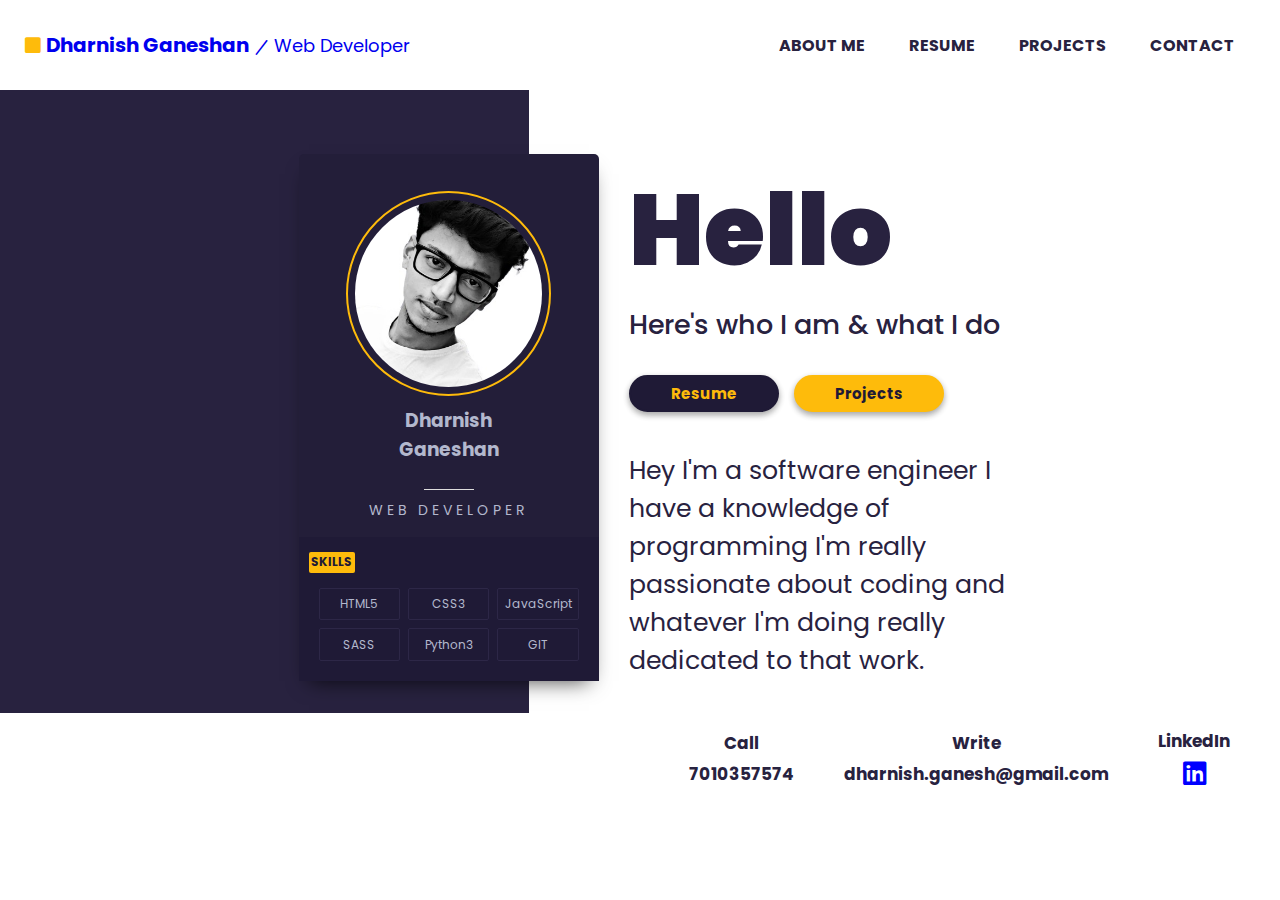
<file: index.html>
<!DOCTYPE html>
<html lang="en">
<head>
    <meta charset="UTF-8">
    <meta http-equiv="X-UA-Compatible" content="IE=edge">
    <meta name="viewport" content="width=device-width, initial-scale=1.0">
    <!-- Font Awesome -->
    <link href="https://cdnjs.cloudflare.com/ajax/libs/font-awesome/5.13.0/css/all.min.css" rel="stylesheet">
    <!-- CSS Link -->
    <link rel="stylesheet" href="css/style.css">
    <title>Portfolio</title>
</head>
<body>
    <!-- Header -->
    <nav>
        <div class="nav-left">
            <span id="square"><i class="fas fa-square"></i></span>
            <a href="index.html"><p id="name">Dharnish&nbsp;Ganeshan</p></a>
            <a href="index.html"><span id="slash"><i class='fas fa-slash  fa-rotate-270'></i></span></a>
            <a href="index.html"><p id="role">Web Developer</p></a>
        </div>


        <!-- Hamburger Menu -->
        <button id="menu" class="menu">
            <div class="line"></div>
            <div class="line"></div>
        </button>

        <ul class="menu-ul">
            <li><a href="index.html">About Me</a></li>
            <li><a href="resume.html">Resume</a></li>
            <li><a href="project.html">Projects</a></li>
            <li><a href="contact.html">Contact</a></li>
        </ul>
    </nav>
    <!-- Header End -->
    <!-- Main -->
    <main>
        <section id="card-section">
            <div class="card-container">
                <div class="about">
                    <img class="round" src="img/dharnish.jpg" alt="dharnish">
                    <h3>Dharnish</h3>
                    <h3>Ganeshan</h3>
                    <br>
                    <span class="card-line"></span>
                    <p>Web Developer</p>
                </div>
                <div class="skills">
                    <div class="skills-title">
                        <h6>Skills</h6>
                    </div>
                    <div class="skills-skill">
                        <ul>
                            <li>HTML5</li>
                            <li>CSS3</li>
                            <li>JavaScript</li>
                            <li>SASS</li>
                            <li>Python3</li>
                            <li>GIT</li>
                        </ul>
                    </div>
                </div>
            </div>
        </section>
        <section id="info-section">
            <div class="info-section-div">
                <p class="para1">Hello</p>
                <p class="para2">Here's who I am & what I do</p>
                <div class="btn-div">
                    <a href="resume.html" class="btn btn-resume">Resume</a>
                    <a href="project.html" class="btn btn-projects">Projects</a>
                </div>
                <p class="para3">
                    Hey I'm a software engineer I have a knowledge of programming
                    I'm really passionate about coding and whatever I'm doing really dedicated 
                    to that work.
                </p>
            </div>
        </section>
    </main>
    <!-- Main End -->
    <!-- Footer -->
    <footer>
        <div class="call">
            <p>Call</p>
            <p class="number">7010357574</p>
        </div>
        <div class="write">
            <p>Write</p>
            <a class="mail" href="mailto:dharnish.ganesh@gmail.com">dharnish.ganesh@gmail.com</a>
        </div>
        <div class="linkedin">
            <p>LinkedIn</p>
            <a href="https://www.linkedin.com/in/dharnish/" class="linked-in-icon" target="_blank">
                <i class="fab fa-linkedin fa-lg"></i>
            </a>
        </div>
    </footer>
    <!-- Footer End-->
    <!-- Script -->
    <script type="text/javascript" src="js/main.js"></script>
    <!-- Script End -->
</body>
</html>
</file>
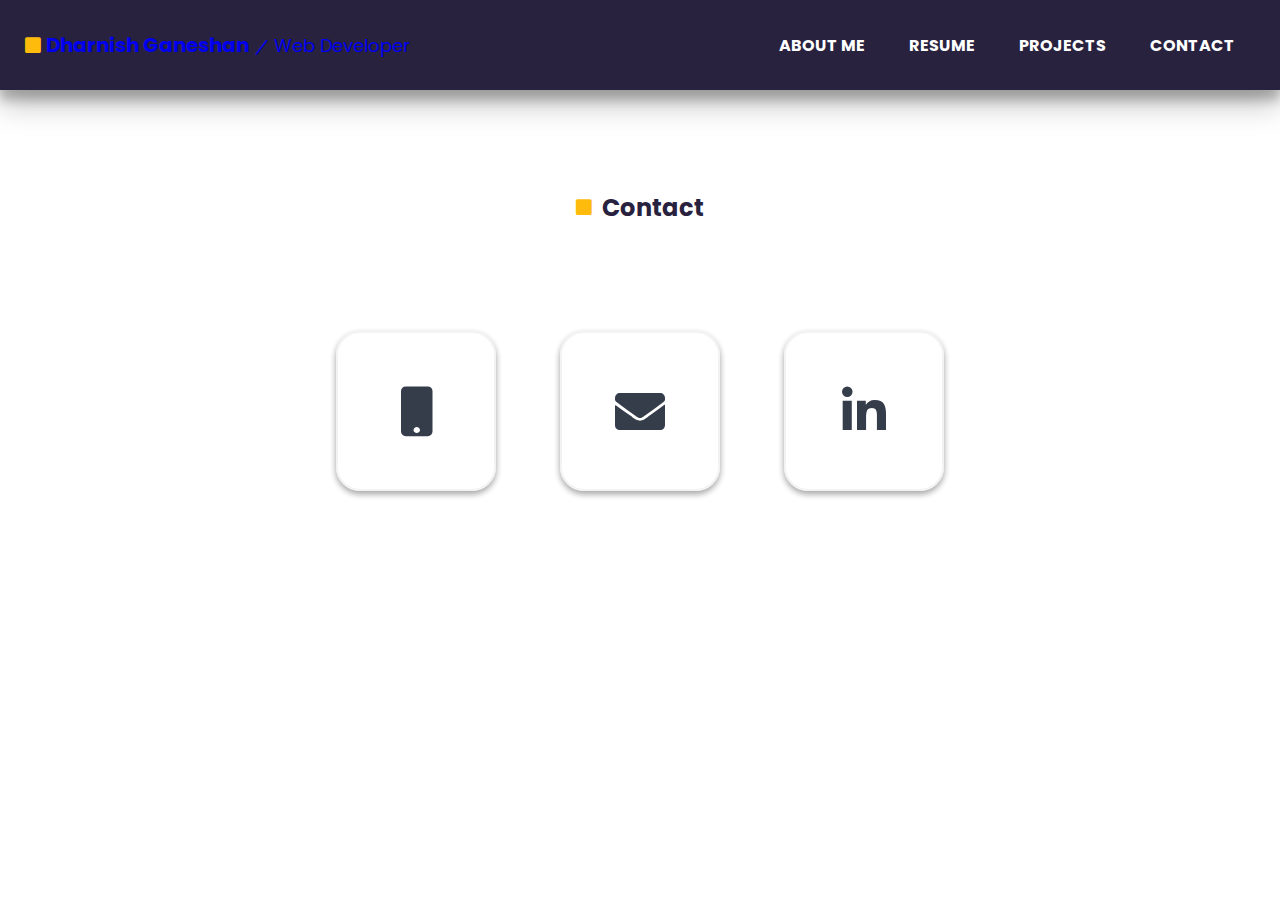
<file: contact.html>
<!DOCTYPE html>
<html lang="en">
<head>
    <meta charset="UTF-8">
    <meta http-equiv="X-UA-Compatible" content="IE=edge">
    <meta name="viewport" content="width=device-width, initial-scale=1.0">
    <!-- Font Awesome -->
    <link href="https://cdnjs.cloudflare.com/ajax/libs/font-awesome/5.13.0/css/all.min.css" rel="stylesheet">
    <!-- CSS Link -->
    <link rel="stylesheet" href="css/style.css">
    <link rel="stylesheet" href="css/contact.css">
    <title>Contact</title>

</head>
<body>
    <!-- Header -->
    <nav>
        <div class="nav-left">
            <span id="square"><i class="fas fa-square"></i></span>
            <a href="index.html"><p id="name">Dharnish&nbsp;Ganeshan</p></a>
            <a href="index.html"><span id="slash"><i class='fas fa-slash  fa-rotate-270'></i></span></a>
            <a href="index.html"><p id="role">Web Developer</p></a>
        </div>


        <!-- Hamburger Menu -->
        <button id="menu" class="menu">
            <div class="line"></div>
            <div class="line"></div>
        </button>

        <ul class="menu-ul">
            <li><a href="index.html">About Me</a></li>
            <li><a href="resume.html">Resume</a></li>
            <li><a href="project.html">Projects</a></li>
            <li><a href="contact.html">Contact</a></li>
        </ul>
    </nav>
    <!-- Header End -->
    <!-- Main -->
    <main>
        <div class="heading">
            <span id="square"><i class="fas fa-square"></i></span>
            <h2>Contact</h2>
        </div>
        <div class="contact-icon">
            <a href="#" class="call">
                <i class="fas fa-mobile"></i>
                <div class="tooltip">
                    <p>7010357574</p>
                </div>
            </a>
            <a href="mailto:dharnish.ganesh@gmsail.com" class="mail">
                <i class="fas fa-envelope"></i>
                <div class="tooltip">dharnish.ganesh@gmail.com</div>
            </a>
            <a href="https://www.linkedin.com/in/dharnish/" class="linked-in" target="_blank">
                <i class="fab fa-linkedin-in"></i>
                <div class="tooltip">@dharnish</div>
            </a>
        </div>
    </main>
    <!-- Main End -->
    <!-- Script -->
    <script type="text/javascript" src="js/main.js"></script>
    <!-- Script End -->
</body>
</html>
</file>
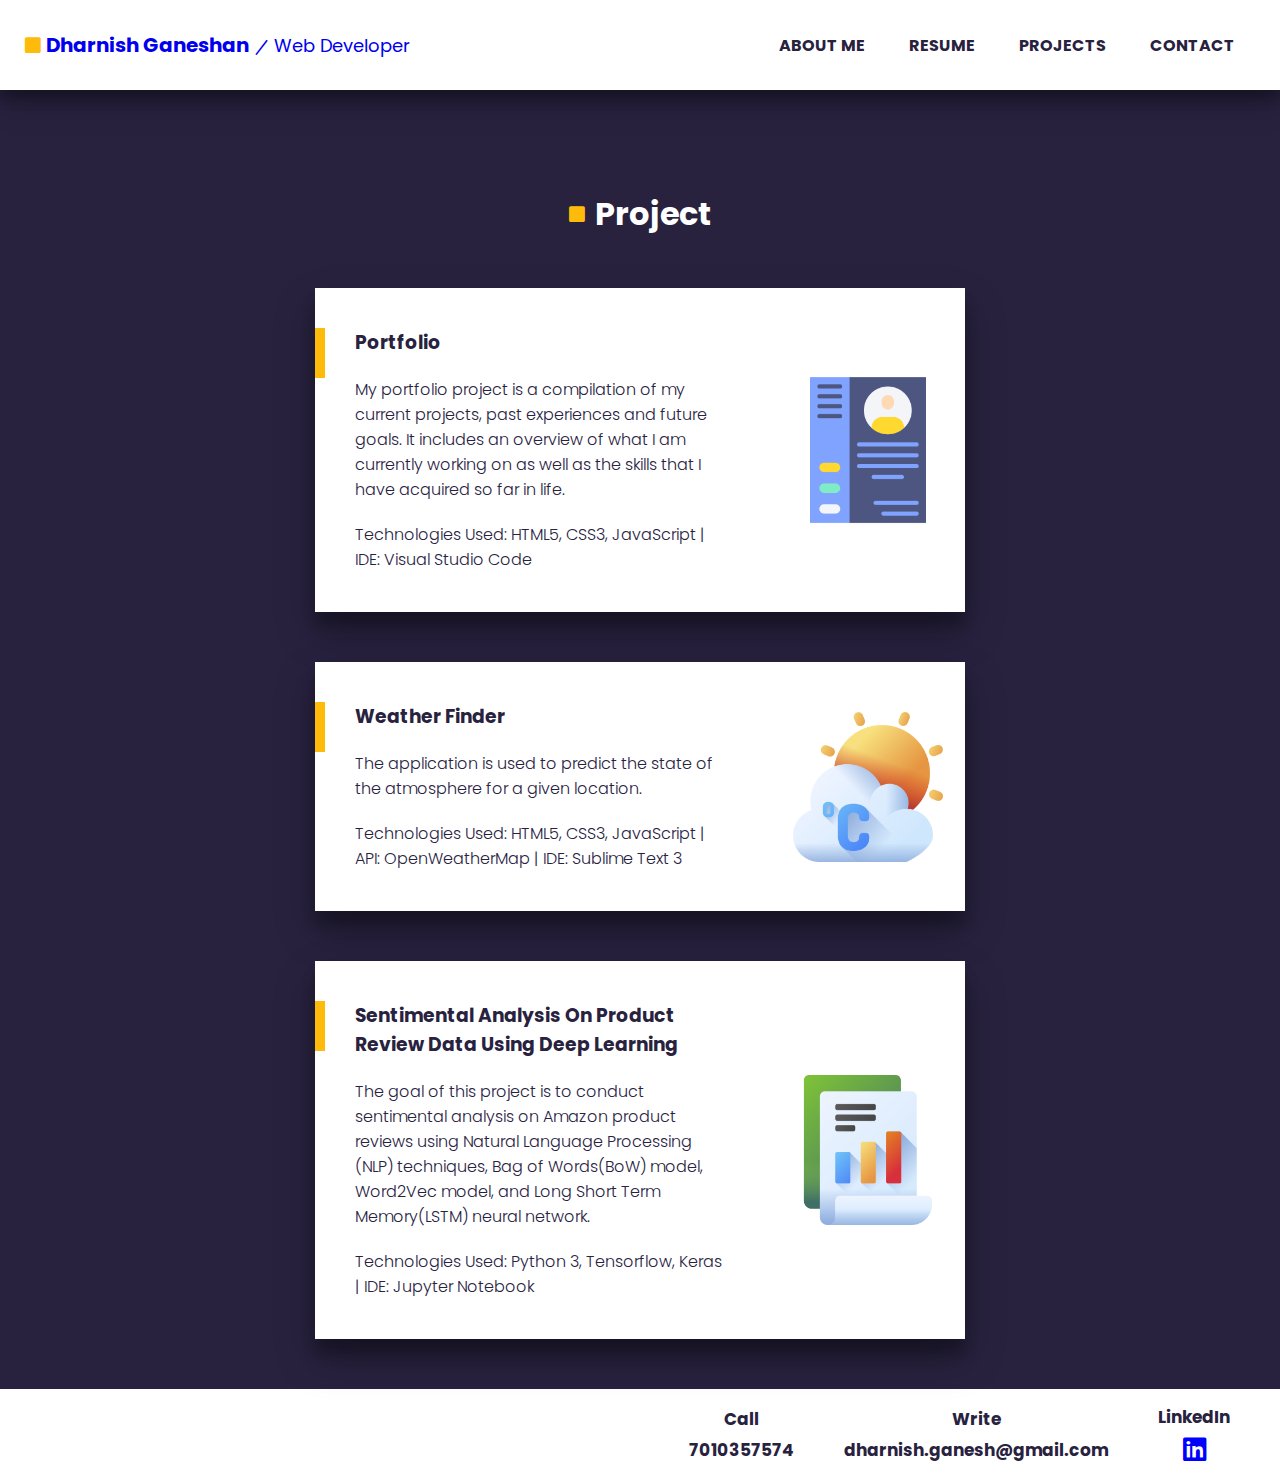
<file: project.html>
<!DOCTYPE html>
<html lang="en">
<head>
    <meta charset="UTF-8">
    <meta http-equiv="X-UA-Compatible" content="IE=edge">
    <meta name="viewport" content="width=device-width, initial-scale=1.0">
    <!-- Font Awesome -->
    <link rel="stylesheet" href="https://maxcdn.bootstrapcdn.com/font-awesome/4.5.0/css/font-awesome.min.css">
    <link href="https://cdnjs.cloudflare.com/ajax/libs/font-awesome/5.13.0/css/all.min.css" rel="stylesheet">
    <!-- CSS Link -->
    <link rel="stylesheet" href="css/style.css">
    <link rel="stylesheet" href="css/project.css">
    <title>Project</title>
</head>
<body>
    <!-- Header -->
    <nav>
        <div class="nav-left">
            <span id="square"><i class="fas fa-square"></i></span>
            <a href="index.html"><p id="name">Dharnish&nbsp;Ganeshan</p></a>
            <a href="index.html"><span id="slash"><i class='fas fa-slash  fa-rotate-270'></i></span></a>
            <a href="index.html"><p id="role">Web Developer</p></a>
        </div>


        <!-- Hamburger Menu -->
        <button id="menu" class="menu">
            <div class="line"></div>
            <div class="line"></div>
        </button>

        <ul class="menu-ul">
            <li><a href="index.html">About Me</a></li>
            <li><a href="resume.html">Resume</a></li>
            <li><a href="project.html">Projects</a></li>
            <li><a href="contact.html">Contact</a></li>
        </ul>
    </nav>
    <!-- Header End -->
    <!-- Main -->
    <main>
        <section id="project-container">
            <div class="heading">
                <span id="square"><i class="fas fa-square"></i></span>
                <h1>Project</h1>
            </div>
            <div class="project-card">
                <div class="card-left">
                    <div class="rectangle"></div>
                    <h3>Portfolio</h3>
                    <p>
                        My portfolio project is a compilation of my current projects, past experiences and future goals. It includes an overview of what I am currently working on as well as the skills that I have acquired so far in life. 
                    </p>
                    <p class="tech-used">
                        Technologies Used: HTML5, CSS3, JavaScript | IDE: Visual Studio Code
                    </p>
                </div>
                <div class="card-right">
                    <img src="img/cv.png" alt="CV">
                </div>
            </div>
            <div class="project-card">
                <div class="card-left">
                    <div class="rectangle"></div>
                    <h3>Weather Finder</h3>
                    <p>
                        The application is used to predict the state of the atmosphere for a given
                        location.
                    </p>
                    <p class="tech-used">
                        Technologies Used: HTML5, CSS3, JavaScript | API: OpenWeatherMap | IDE: Sublime Text 3
                    </p>
                </div>
                <div class="card-right">
                    <img src="img/project-one.png" alt="Weather">
                </div>
            </div>
            <div class="project-card">
                <div class="card-left">
                    <div class="rectangle"></div>
                    <h3>Sentimental Analysis On Product Review Data Using Deep Learning</h3>
                    <p>
                        The goal of this project is
                        to conduct sentimental analysis on Amazon product reviews using Natural Language Processing
                        (NLP) techniques, Bag of Words(BoW) model, Word2Vec model, and Long Short Term
                        Memory(LSTM) neural network.
                    </p>
                    <p class="tech-used">
                        Technologies Used: Python 3, Tensorflow, Keras | IDE: Jupyter Notebook
                    </p>
                </div>
                <div class="card-right">
                    <img src="img/project-two.png" alt="analytics">
                </div>
            </div>
        </section>
    </main>
    <!-- Main End-->
    <!-- Footer -->
    <footer>
        <div class="call">
            <p>Call</p>
            <p class="number">7010357574</p>
        </div>
        <div class="write">
            <p>Write</p>
            <a class="mail" href="mailto:dharnish.ganesh@gmail.com">dharnish.ganesh@gmail.com</a>
        </div>
        <div class="linkedin">
            <p>LinkedIn</p>
            <a href="https://www.linkedin.com/in/dharnish/" class="linked-in-icon" target="_blank">
                <i class="fab fa-linkedin fa-lg"></i>
            </a>
        </div>
    </footer>
    <!-- Footer End-->
    <!-- Script -->
    <script type="text/javascript" src="js/main.js"></script>
    <!-- Script End -->
</body>
</html>
</file>
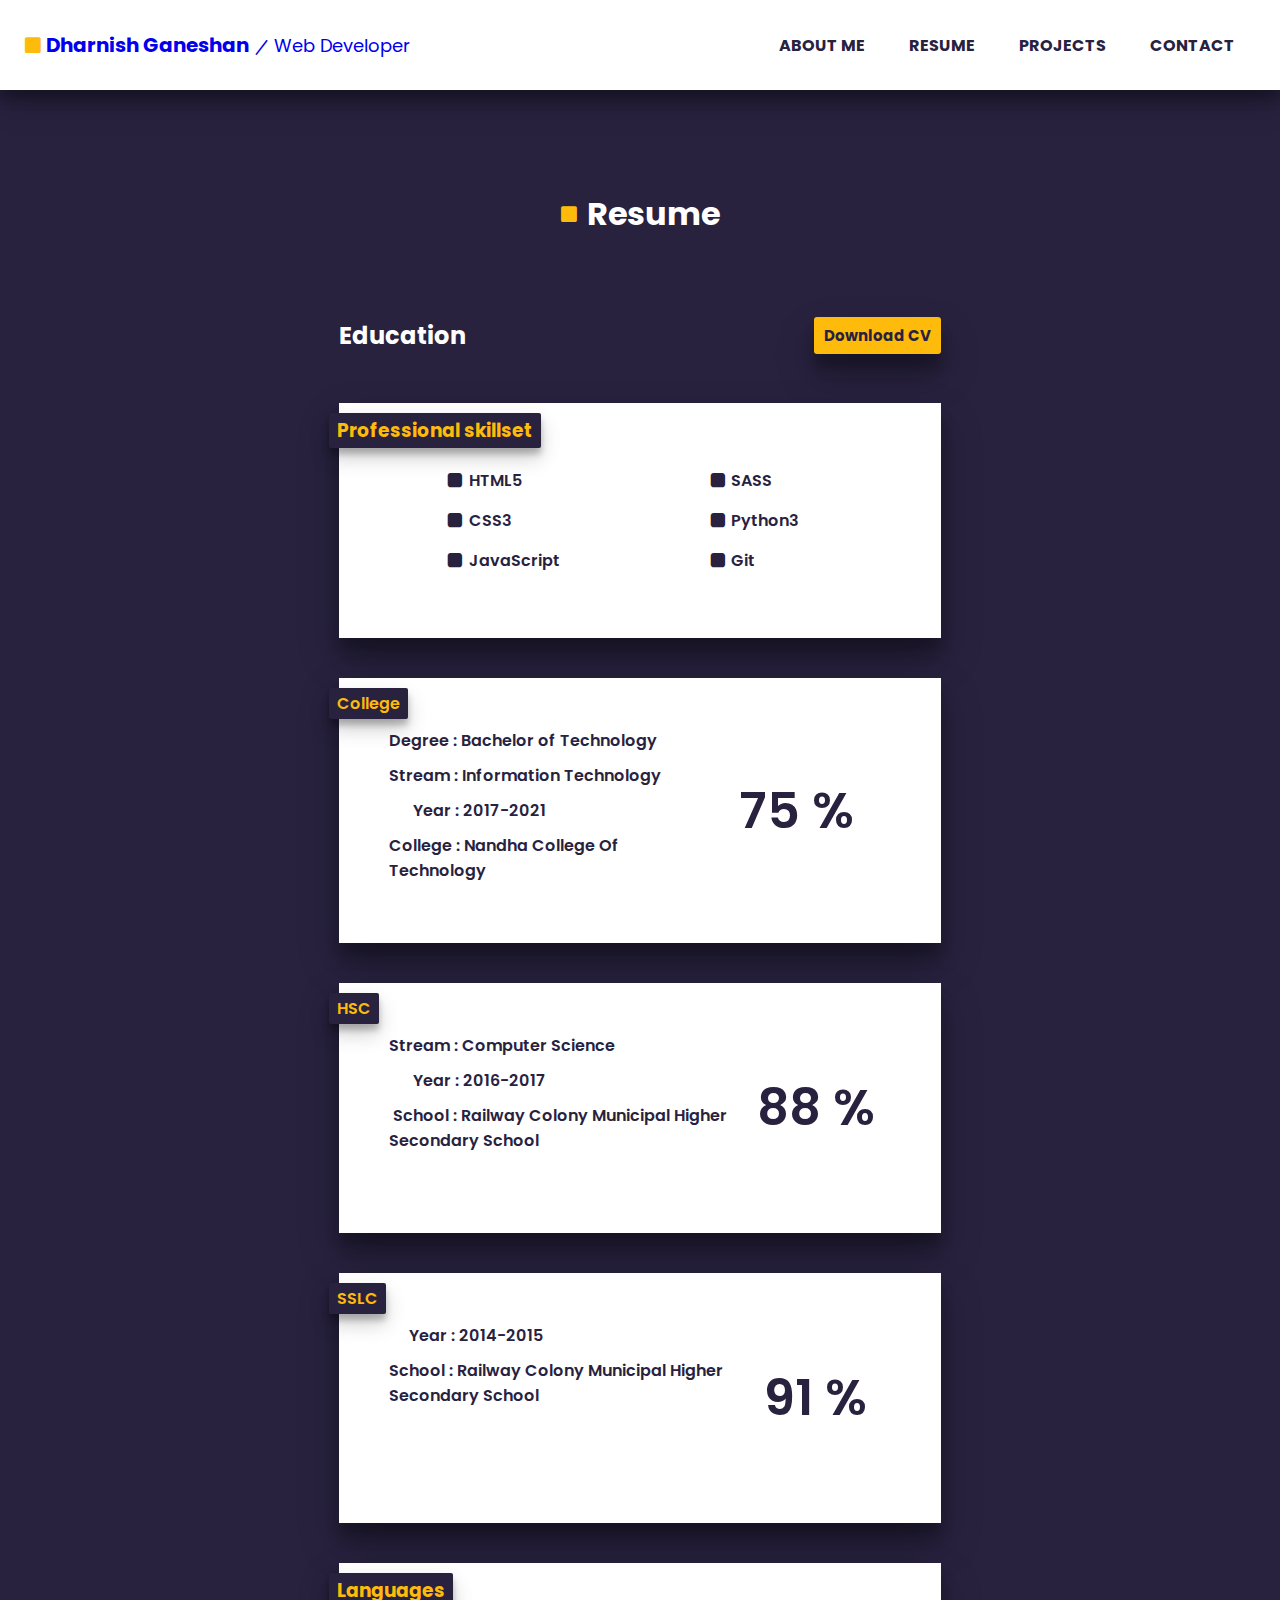
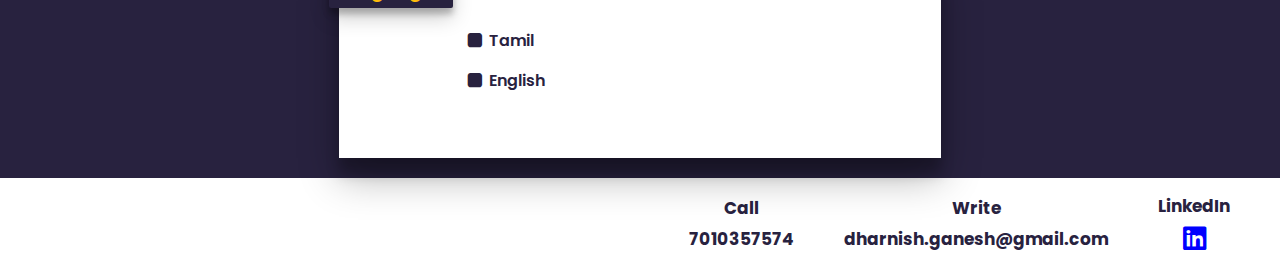
<file: resume.html>
<!DOCTYPE html>
<html lang="en">
<head>
    <meta charset="UTF-8">
    <meta http-equiv="X-UA-Compatible" content="IE=edge">
    <meta name="viewport" content="width=device-width, initial-scale=1.0">
    <!-- Font Awesome -->
    <link rel="stylesheet" href="https://maxcdn.bootstrapcdn.com/font-awesome/4.5.0/css/font-awesome.min.css">
    <link href="https://cdnjs.cloudflare.com/ajax/libs/font-awesome/5.13.0/css/all.min.css" rel="stylesheet">
    <!-- CSS Link -->
    <link rel="stylesheet" href="css/style.css">
    <link rel="stylesheet" href="css/resume.css">
    <title>Resume</title>
</head>
<body>
    <!-- Header -->
    <nav>
        <div class="nav-left">
            <span id="square"><i class="fas fa-square"></i></span>
            <a href="index.html"><p id="name">Dharnish&nbsp;Ganeshan</p></a>
            <a href="index.html"><span id="slash"><i class='fas fa-slash  fa-rotate-270'></i></span></a>
            <a href="index.html"><p id="role">Web Developer</p></a>
        </div>


        <!-- Hamburger Menu -->
        <button id="menu" class="menu">
            <div class="line"></div>
            <div class="line"></div>
        </button>

        <ul class="menu-ul">
            <li><a href="index.html">About Me</a></li>
            <li><a href="resume.html">Resume</a></li>
            <li><a href="project.html">Projects</a></li>
            <li><a href="contact.html">Contact</a></li>
        </ul>
    </nav>
    <!-- Header End -->
    <!-- Main -->
    <main>
        <section id="container-section">
            <div class="heading">
                <span id="square"><i class="fas fa-square"></i></span>
                <h1>Resume</h1>
            </div>
            <div class="sub-heading">
                <div>
                    <h2>Education</h2>
                </div>
                <div>
                    <a href="resume/dharnish.pdf" class="download-btn" download>Download CV</a>
                </div>
            </div>
            <div class="card skill-set">
                <h3 class="course">Professional skillset</h3>
                <div>
                    <div>
                        <ul>
                            <li>HTML5</li>
                            <li>CSS3</li>
                            <li>JavaScript</li>
                        </ul>
                    </div>
                    <div>
                        <ul>
                            <li>SASS</li>
                            <li>Python3</li>
                            <li>Git</li>
                        </ul>
                    </div>
                </div>
            </div>
            <div class="card">
                <div class="left-side-text">
                    <div class="course">College</div>
                    <p>Degree : Bachelor of Technology</p>
                    <p>Stream : Information Technology</p>
                    <p>&nbsp; &nbsp; &nbsp; Year : 2017-2021</p>
                    <p>College : Nandha College Of Technology</p>
                </div>
                <div class="right-side-text">
                    <div class="score-card">
                        <p>75&nbsp;%</p>
                    </div>
                </div>
            </div>
            <div class="card">
                <div class="left-side-text">
                    <div class="course">HSC</div>
                    <p>Stream : Computer Science</p>
                    <p>&nbsp; &nbsp; &nbsp;&nbsp;Year : 2016-2017</p>
                    <p>&nbsp;School : Railway Colony Municipal Higher Secondary School</p>
                </div>
                <div class="right-side-text">
                    <div class="score-card">
                        <p>88&nbsp;%</p>
                    </div>
                </div>
            </div>
            <div class="card">
                <div class="left-side-text">
                    <div class="course">SSLC</div>
                    <p>&nbsp; &nbsp; &nbsp;Year : 2014-2015</p>
                    <p>School : Railway Colony Municipal Higher Secondary School</p>
                </div>
                <div class="right-side-text">
                    <div class="score-card">
                        <p>91&nbsp;%</p>
                    </div>
                </div>
            </div>
            <div class="card">
                <h3 class="course">Languages</h3>
                <div class="lang-div">
                    <ul>
                        <li>Tamil</li>
                        <li>English</li>
                    </ul>
                </div>
            </div>   
        </section>
    </main>
    <!-- Main End-->
    <!-- Footer -->
    <footer>
        <div class="call">
            <p>Call</p>
            <p class="number">7010357574</p>
        </div>
        <div class="write">
            <p>Write</p>
            <a class="mail" href="mailto:dharnish.ganesh@gmail.com">dharnish.ganesh@gmail.com</a>
        </div>
        <div class="linkedin">
            <p>LinkedIn</p>
            <a href="https://www.linkedin.com/in/dharnish/" class="linked-in-icon" target="_blank">
                <i class="fab fa-linkedin fa-lg"></i>
            </a>
        </div>
    </footer>
    <!-- Footer End-->
    <!-- Script -->
    <script type="text/javascript" src="js/main.js"></script>
    <!-- Script End -->
</body>
</html>
</file>
<file: css/style.css>
/* Google Font */
@import url('https://fonts.googleapis.com/css2?family=Poppins:wght@400;500;600&display=swap');

/* CSS Variables */
:root {
    --primary : #28223F;
    --white : #ffffff;
    --dark: #1F1A36;
    --light: #ddd;
    --gold: #FEBB0B;
    --shadow: 0 14px 28px rgba(0,0,0,0.25), 0 10px 10px rgba(0,0,0,0.22);
    --btn-shadow: 0 3px 6px rgba(0,0,0,0.16), 0 3px 6px rgba(0,0,0,0.23);
}

/* Base Style */
*{
    box-sizing: border-box;
    padding: 0;
    margin: 0;
    outline: 0;
}

body{
    font-family: 'Poppins', sans-serif;
    font-size: 16px;
}

a{
    text-decoration: none;
}
/* Header */

/* Navigation */
nav {
    width: 100vw;
    background-color: var(--white);
    box-shadow: var(--shadow);
    display: flex;
    align-items: center;
    justify-content: space-between;
    flex-wrap: wrap;
    padding: 25px;
}

.nav-left{
    display: flex;
    justify-content: center;
    align-items: center;
    color: var(--primary);
}
#square{
    font-size: 18px;
    color: var(--gold);
}
.nav-left #slash{
    font-size: 12px;
} 
nav p{
    margin: 5px;
}
.nav-left #name{
    font-size: 20px;
    font-weight: bold;
}
.nav-left #role{
    font-size: 18px;
}
nav a:visited {
    color: var(--primary);
}

nav a:active{
    color: var(--primary);
}
/* Hamburger Menu */
.menu{
    border: 0;
    cursor: pointer;
    display: none;
    font-size: 22px;
    position: relative;
    padding: 0;
    outline: none;
    height: 30px;
    width: 30px;
    background-color: var(--primary);
}
.menu:active{
    outline: none;
}
.menu .line{
    background-color: var(--white);
    position: absolute;
    left: 50%;
    transform: translate(-50%, -50%) rotate(0deg);
    height: 3px;
    width: 20px;
    transition: transform 0.2s ease; 
}

.menu .line:first-of-type{
    top: 40%;
}

.menu .line:last-of-type{
    top: 60%;
}

.menu-ul{
    display: flex;
    list-style: none;
}

.menu-ul li{
    margin: 0 10px;
    font-weight: 700;
    border-left: 4px solid var(--white);
}

.menu-ul li a{
    color: var(--primary);
    text-transform: uppercase;
    position: relative;
    padding: 10px;
}

.menu-ul li:hover {
    border-left: 4px solid var(--gold);
}

.menu-ul li:hover a{
    color: var(--gold);
}

/* Media Query */
@media screen and (max-width: 940px){
    .menu{
        display: block;
    }

    .menu.show-menu .line:first-of-type{
        transform: translate(-50%, 50%) rotate(225deg);
    }

    .menu.show-menu .line:last-of-type{
        transform: translate(-50%, -150%) rotate(-225deg);
    }

    .menu-ul{
        background-color: var(--white);
        box-shadow: 0 3px 5px rgba(0, 0, 0, 0.1);
        flex-direction: column;
        text-align: center;
        position: fixed;
        top: 120px;
        left: 10%;
        transform: translateX(120%);
        width: 80%;
        transition: transform 0.3s ease-in;
        z-index: 100;
    }

    .menu-ul.show-ul{
        transform: translate(0);
    }

    .menu-ul li{
        margin: 15px;
    }

}

@media screen and (max-width: 503px){
    .nav-left{
        position: relative;
    }
    #square{
        font-size: 15px;
    }
    .nav-left #slash{
        display: none;
    } 
    .nav-left #name{
        font-size: 16px;
        font-weight: bold;
    }
    .nav-left #role{
        font-size: 14px;
        position: relative;
        top: 18px;
        right: 170px;
    }
    .menu{
        width: 28px;
        height: 28px;
    }
    .menu .line{
        height: 3px;
        width: 18px;
    }
}

@media screen and (max-width: 395px){
    .nav-left #role{
        display: none;
    }
    .menu{
        width: 28px;
        height: 28px;
    }
    .menu .line{
        height: 3px;
        width: 18px;
    }
}
/* Media Query End   */

/* Style Main */
main{
    width: 100vw;
    height: 100%;
    display: grid;
    grid-template-areas: 
        'card-section card-section info-section info-section'
        'card-section card-section info-section info-section';
}

/* Card Section */
#card-section{
    grid-area: card-section;
    padding: 4rem 0 2rem 2rem;
    display: flex;
    justify-content: flex-end;
    align-items: center;
    background-color: var(--primary);
}

.card-container img{
    width: 205px;
    height: 205px;
    object-fit: cover;
    border-radius: 50%;
    margin-bottom: 10px;
    margin-top: 5px;
}

.card-container{
    background-color: #231E39;
    border-radius: 5px;
    box-shadow: 0px 10px 20px -10px rgba(0,0,0,0.75);
    color: #B3B8CD;
    width: 300px;
    text-align: center;
    position: relative;
    left: 70px;
}

.card-container .about{
    display: flex;
    flex-direction: column;
    align-items: center;
    padding: 2rem 1.5rem 1rem 1.5rem;
}

.card-container h6{
    margin: 5px 0px;
    text-transform: uppercase;
}

.card-container p{
    letter-spacing: 4px;
    font-size: 14px;
    text-transform: uppercase;
    margin-top: 10px;
}

.card-container .round{
    border-radius: 50%;
    padding: 7px;
    border: 2px solid  var(--gold);
}

.card-line{
    width: 50px;
    height: 1px;
    background-color: var(--light);
}

.card-container .skills{
    background-color: var(--dark);
    display: flex;
    justify-content: center;
    align-items: center;
    flex-direction: column;
    padding: 10px;
}

.skills-title{
    width: 100%;
    text-align: left;
    color: var(--dark);
}
.skills-title h6{
    background-color: var(--gold);
    border-radius: 2px;
    display: inline-block;
    font-size: 12px;
    padding: 0.1vw 0.2vw 0.1vw 0.2vw;
}

.skills-skill{
    width: 100%;
    padding: 10px;

}
.skills ul{
    list-style: none;
    display: grid;
    grid-template-columns: repeat(3, minmax(40px, 1fr));
    grid-gap: 8px;
}

.skills ul li{
    border: 1px solid #2D2747;
    border-radius: 2px;
    display: inline-block;
    font-size: 12px;
    padding: 0.5vw;
    margin: 0;
}

.skills ul li:hover{
    border-left: 1px solid  var(--gold);
    color: var(--gold);
}

/* info-section */
#info-section{
    grid-area: info-section;
    display: flex;
    justify-content: flex-start;
    align-items: center;
    background-color: var(--white);
    padding: 4rem 2rem 2rem 0;
}

.info-section-div{
    display: flex;
    flex-direction: column;
    text-align: left;
    margin-left: 100px;
    width: 33vw;
    color: var(--primary);
}
.info-section-div .para1{
    font-size: 11vmin;
    font-weight: 900;
}

.info-section-div .para2{
    font-size: 3vmin;
    font-weight: 500;
    margin-bottom: 20px;    
}

.info-section-div .para3{
    font-size: 2.8vmin;
    margin-top: 30px;
}
.info-section-div .btn-div{
    display: flex;
    flex-direction: row;
    width: 100%;
}

/* Button */
.btn{
    outline: none;
    border-radius: 40px;
    cursor: pointer;
    font-weight: 700;
    margin: 10px 0;
    padding: 5px 5px;
    text-align: center;
    transition: 1min;
    font-size: 15px;
    width: 150px;
    box-shadow: var(--btn-shadow);
}

.btn-resume{
    border: 2px solid var(--dark);
    background-color: var(--dark);
    color: var(--gold);
    position: relative;
    margin-right: 15px;
}

.btn-resume:hover{
    color: var(--primary);
    background-color: var(--gold);
    border: 2px solid var(--gold);  
}

.btn-projects{
    border: 2px solid var(--gold);
    background-color: var(--gold);
    color: var(--dark);
}

.btn-projects:hover{
    border: 2px solid var(--primary);
    color: var(--gold);
    background-color: var(--primary);
}
/* Button End */
/* Main End */

/* footer */
footer{
    background-color: var(--white);
    color: var(--primary);
    width: 100%;
    height: 100%;
    display: flex;
    justify-content: flex-end;
    align-items: center;
    flex-wrap: wrap;
}

footer div{
    margin: 15px 50px 15px 0;
    display: flex;
    justify-content: center;
    align-items: center;
    flex-direction: column;
    text-align: center;
    font-size: 17px;
    font-weight: 700;
}

.linked-in-icon{
    color: blue;
    font-size: 20px;
}

.mail, .number{
    color: var(--primary);
}

footer div p:nth-child(1) {
    margin-bottom: 5px;
}

@media screen and (max-width: 819px){
/* Style Main */
    main{
        width: 100vw;
        height: 100%;
        overflow: hidden;
        display: grid;
        grid-template-areas: 
            'card-section card-section'
            'info-section info-section';
        justify-items: center;
        align-items: center;
    }
    #card-section{
        grid-area: card-section;
        padding: 4rem 2rem 4rem 2rem;
        display: flex;
        justify-content: flex-end;
        align-items: center;
        background-color: transparent;
    }
    .card-container{
        position: relative;
        left: 0;
    }
    #info-section{
        grid-area: info-section;
        width: 100%;
        display: flex;
        justify-content: center;
        align-items: center;
        background-color: var(--white);
        padding: 4rem 2rem 4rem 2rem;
    }
    .info-section-div{
        display: flex;
        flex-direction: column;
        text-align: left;
        margin-left: 0;
        width: 300px;
    }
    .info-section-div .para1{
        font-size: 80px;
        font-weight: 900;
    }
    
    .info-section-div .para2{
        font-size: 20px;
        font-weight: 500;
        margin-bottom: 20px;    
    }
    
    .info-section-div .para3{
        margin-top: 30px;
        font-size: 1em;
    }
    footer{
        width: 100%;
        height: 100%;
        display: flex;
        justify-content: space-evenly;
        flex-wrap: wrap;
        flex-direction: row;
    }
    footer div{
        margin: 20px;
    }
}

@media screen and (max-width: 567px){
    footer{
        width: 100%;
        display: flex;
        justify-content: center;
        align-items: center;
        flex-wrap: wrap;
        flex-direction: column;
    }
}
</file>
<file: css/contact.css>
/* Base Style */
*{
    box-sizing: border-box;
    padding: 0;
    margin: 0;
    outline: 0;
}

body{
    background-color: var(--white);
    color: var(--primary);
    font-family: 'Poppins', sans-serif;
    font-size: 16px;
}

a{
    text-decoration: none;
}
nav{
    background-color: var(--primary);
    color: var(--white);
}
.nav-left{
    color: var(--white);
}

nav a:visited {
    color: var(--white);
}

nav a:active{
    color: var(--white);
}

.menu{
    background-color: var(--white);
}

.menu .line{
    background-color: var(--primary);
}

.menu-ul li{
    border-left: 4px solid var(--primary);
}

.menu-ul li a{
    color: var(--white);
}
@media screen and (max-width: 940px){
    .menu-ul{
        background-color: var(--primary);
    }
}
/* Main */
main{
    display: flex;
    flex-direction: column;
    justify-content: center;
    align-items: center;
}

.heading{
    margin-top: 100px;
    display: flex;
    justify-content: center;
    align-items: center;
    position: relative;
}

.heading h2{
    margin-left: 10px;
}

.contact-icon{
    margin-top: 90px;
    position: relative;
    width: 100%;
    display: flex;
    flex-wrap: wrap;
    align-items: center;
    justify-content: center;
    padding: 1rem;
    font-weight: 900;
    
}

.contact-icon a{
    width: 10rem;
    height: 10rem;
    float: left;
    margin: 0 2rem;
    color: #353c4a;
    border: .125rem solid #f3f3f3;
    box-shadow: 0 3px 6px rgba(0,0,0,0.16), 0 3px 6px rgba(0,0,0,0.23);
    border-radius: 15%;
    transition: 250ms;
    display: flex;
    align-items: center;
    justify-content: center;
    position: relative;
}

.contact-icon a i{
    font-size: 50px;
}

.call:hover{
    color: #1fab89;
    box-shadow: 0 0 24px #1fab89;
}

.mail:hover{
    color: #fa4659;
    box-shadow: 0 0 24px 0 #fa4659;
}

.linked-in:hover{
    color: #4183c4;
    box-shadow: 0 0 24px 0 #4183c4;
}

.tooltip{
    background-color: inherit;
    color: inherit;
}

/* Tooltips */
.tooltip {
    display: block;
    position: absolute;
    top: 0;
    left: 50%;
    padding: 0.8rem 0.5rem;
    border-radius: 5px;
    font-size: 0.8rem;
    opacity: 0;
    pointer-events: none;
    transform: translate(-50%, -100%);
    transition: all 0.3s ease;
    z-index: 1;
    box-shadow: 0px 1px 3px rgba(0, 0, 0, 0.5) inset;
    background-color: #353c4a;
    color: #f3f3f3;
}

.call:hover .tooltip, .mail:hover .tooltip, .linked-in:hover .tooltip{
    visibility: visible;
    opacity: 1;
    transform: translate(-50%, -150%);
    box-shadow: 0px 1px 3px rgba(0, 0, 0, 0.5) inset;
}

.call:hover .tooltip{
    background-color: #1fab89;
    
}

.mail:hover .tooltip{
    background-color: #fa4659;
}

.linked-in:hover .tooltip{
    background-color: #4183c4;
}

@media screen and (max-width: 703px){
    .contact-icon{
        flex-direction: column;  
    }
    .contact-icon a{
        margin: 3rem 0;
    }
}
</file>
<file: css/project.css>
/* Base Style */
*{
    box-sizing: border-box;
    padding: 0;
    margin: 0;
    outline: 0;
}
body{
    background-color: var(--primary);
    color: var(--white);
    font-family: 'Poppins', sans-serif;
    font-size: 16px;    
}

a{
    text-decoration: none;
}

/* main */
main{
    width: 100%;
    height: 100%;
    display: flex;
    align-items: center;
    justify-content: center;
}

.project-container{
    display: flex;
    justify-content: center;
    align-items: center;
    flex-direction: column; 
    padding: 20px;
}
.heading{
    margin-top: 100px;
    display: flex;
    justify-content: center;
    align-items: center;
}

.heading h1{
    margin-left: 10px;
}

.project-card{
    width: 650px;
    margin: 50px 0;
    display: flex;
    background-color: var(--white);
    color: var(--primary);
    font-weight: 300;
    box-shadow: 0 19px 38px rgba(0,0,0,0.30), 0 15px 12px rgba(0,0,0,0.22);
}

.card-left{
    width: 70%;
    margin: 40px;
    position: relative;
}

.card-left h3{
    margin-bottom: 20px;
}

.card-left .tech-used{
    margin-top: 20px;
}

.card-left .rectangle{
    width: 10px;
    height: 50px;
    background-color: var(--gold);
    position: absolute;
    left: -40px;
}

.card-right{
    width: 30%;
    display: flex;
    align-items: center;
    justify-content: center;
    padding: 30px;
}

.card-right img{
    width: 150px;
    height: 150px;
    object-fit: cover;
}

@media screen and (max-width: 689px){
    
    .project-card{
        width: 600px;
    }
}

@media screen and (max-width: 649px){
    body{
        font-size: 3vmin;
    }
    
    .project-card{
        width: 80vw;
        display: flex;
        flex-direction: column;
        align-items: center;
    }
    .card-left .rectangle{
        position: absolute;
        left: 0vw;
    }
    .card-left{
        width: 100%;
        margin: 0;
        padding: 30px;
    }

    .card-right{
        width: 100%;
        padding: 20px;
    }
    .card-right img{
        width: 30vmin;
        height: 30vmin;
        object-fit: cover;
    }
}
</file>
<file: css/resume.css>
/* Base Style */
*{
    box-sizing: border-box;
    padding: 0;
    margin: 0;
    outline: 0;
}
body{
    background-color: var(--primary);
    color: var(--white);
    font-family: 'Poppins', sans-serif;
    font-size: 16px;
}

a{
    text-decoration: none;
}

/* main */
main{
    width: 100%;
    height: 100%;
    display: flex;
    align-items: center;
    justify-content: center;
}

#container-section{
    display: flex;
    align-items: center;
    justify-content: center;
    flex-direction: column; 
}

.heading{
    margin-top: 100px;
    display: flex;
    justify-content: center;
    align-items: center;
}

.heading h1{
    margin-left: 10px;
}

.sub-heading{
    margin-top: 80px;
    margin-bottom: 30px;
    /* width: 650px; */
    width: 47vw;
    color: var(--white);
    display: flex;
    justify-content: space-between;
    align-items: center;   
}

.download-btn{
    outline: none;
    border-radius: 50px;
    cursor: pointer;
    font-weight: 700;
    margin: 10px 0;
    padding: 8px 10px;
    text-align: center;
    transition: 1min;
    font-size: 15px;
    width: 150px;
    background-color: var(--gold);
    color: #28223F;
    border-radius: 3px;
    box-shadow: 0 19px 38px rgba(0,0,0,0.30), 0 15px 12px rgba(0,0,0,0.22);
}

.download-btn:hover{
    background-color: var(--primary);
    color: var(--gold);
}

.card{
    width: 47vw;
    margin: 20px 0;
    display: flex;
    background-color: var(--white);
    color: var(--primary);
    font-weight: 600;
    padding: 50px;
    position: relative;
    box-shadow: 0 19px 38px rgba(0,0,0,0.30), 0 15px 12px rgba(0,0,0,0.22);
}

.course{
    text-align: center;
    position: absolute;
    top: 10px;
    left: -10px;
    border-radius: 2px;
    padding: 3px 8px;
    background-color: var(--primary);
    color: var(--gold);
    box-shadow: 0 10px 20px rgba(0,0,0,0.19), 0 6px 6px rgba(0,0,0,0.23);
}

.course:hover{
    background-color: var(--gold);
    color: var(--primary);
}

.left-side-text p{
    margin-bottom: 10px;
}

.right-side-text{
    width: 40%;
    display: flex;
    justify-content: center;
    align-items: center;
}

.score-card{
    width: 150px;
    height: 150px;
    border-radius: 5px;
    transition: 0.4s;
    display: flex;
    justify-content: center;
    align-items: center;
}    

.score-card p{
    font-size: 50px;
    color: var(--primary);
}
.skill-set div{
    width: 100%;
    display: flex;
    justify-content: center;
    align-items: center;
}

.skill-set div ul, .lang-div ul{
    list-style: none;
}

.skill-set div ul li, .lang-div ul li{
    margin: 15px 0;
}

.skill-set div ul li:before, .lang-div ul li:before{
        content: "\f0c8"; /* FontAwesome Unicode */
        font-family: FontAwesome;
        display: inline-block;
        width: 1.3em; 
        margin-left: -1.3em;
}

.lang-div {
    margin-left: 100px;
}

@media screen and (max-width: 1106px){
    .card{
        width: 400px;
        display: flex;
        flex-direction: column;
        justify-content: center;
        align-items: center;
    }
    .sub-heading{
        width: 400px;
    }
    .lang-div {
        margin-left: 0px;
    }
}

@media screen and (max-width: 469px){
    .card{
        width: 380px;
        padding: 50px 20px 20px 20px;
        display: flex;
        flex-direction: column;
        justify-content: center;
        align-items: center;
    }
    .sub-heading{
        width: 380px;
    }
}

@media screen and (max-width: 432px){
    .card{
        width: 300px;
        padding: 50px 15px 20px 15px;
        display: flex;
        flex-direction: column;
        justify-content: center;
        align-items: center;
    }
    .sub-heading{
        width: 300px;
    }
    .skill-set div ul li:before, .lang-div ul li:before{
        margin-left: 0;
    }
}
@media screen and (max-width: 335px){
    .course{
        font-size: 15px;
    }
    .card{
        width: 290px;
        padding: 50px 20px 20px 20px;
        font-size: 14px;
    }
    .sub-heading{
        width: 290px;
    }
    .score-card p{
        font-size: 40px;
    }
}
@media screen and (max-width: 312px){
    .card{
        width: 270px;
        padding: 50px 10px 20px 10px;
    }
    .sub-heading{
        width: 270px;
    }
}
</file>
